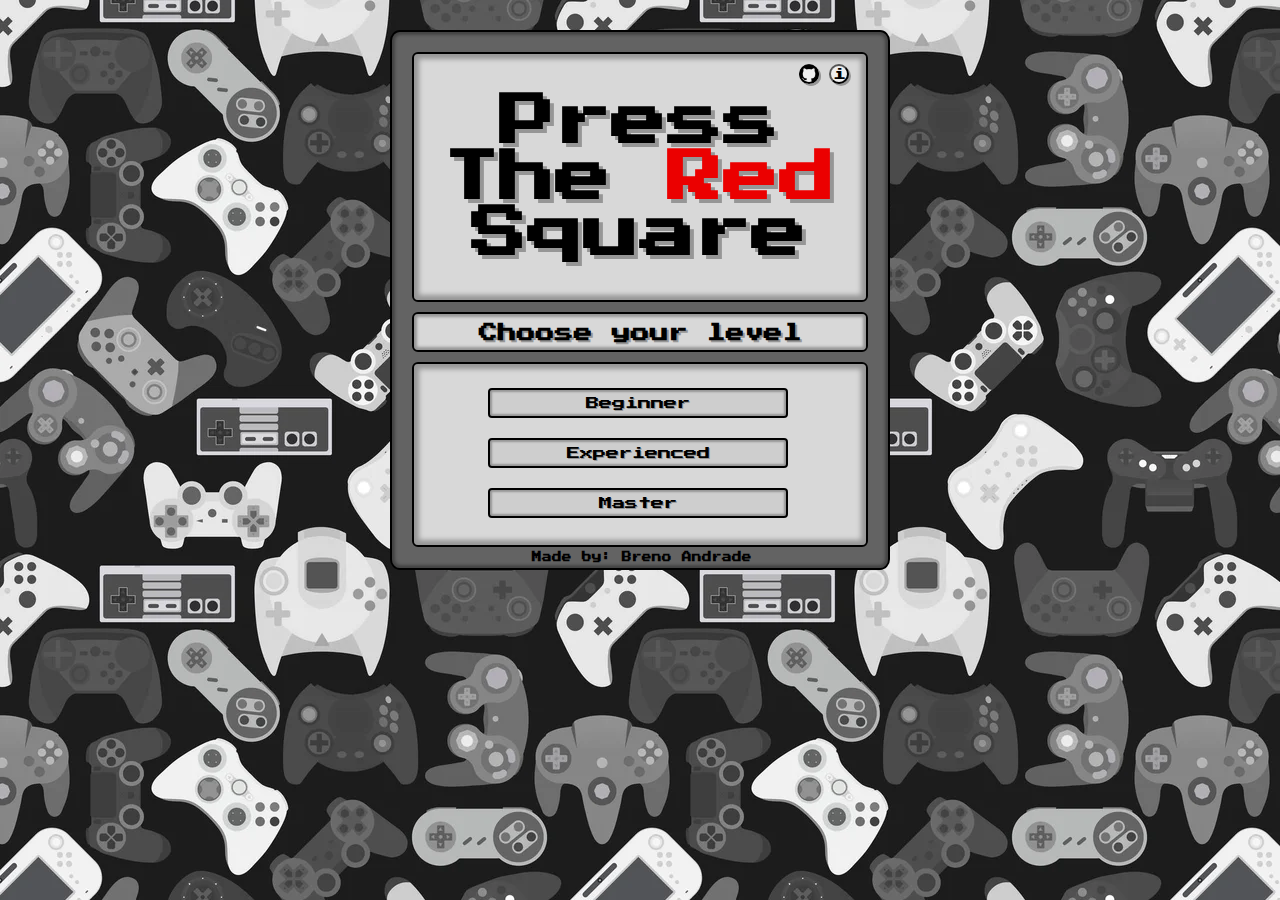
<file: index.html>
<!DOCTYPE html>
<html lang="pt-br">
<head>
    <!-- settings -->
    <meta charset="UTF-8">
    <meta name="viewport" content="width=device-width, initial-scale=1.0">
    <title>Press the Red Square</title>

    <!-- fonts -->
    <link rel="preconnect" href="https://fonts.googleapis.com">
    <link rel="preconnect" href="https://fonts.gstatic.com" crossorigin>
    <link href="https://fonts.googleapis.com/css2?family=Press+Start+2P&display=swap" rel="stylesheet">

    <!-- styles -->
    <link rel="stylesheet" href="./src/styles/main.css">
    <link rel="icon" type="image/x-icon" href="./src/images/favicon.ico">
</head>
<body>
    <main class="box">
        <div class="box-title">
            <div class="links">
                <button class="git">
                    <a href="https://github.com/bttand" target="_blank">
                    <img class="git-image" src="./src/images/github-image.png" alt="github">
                    </a>
                </button>
                <button class="info" onclick="infoAlert()">
                    i
                </button>
            </div>
            <h1 class="title">Press The <span style="color: rgb(235, 0, 0);">Red</span> Square</h1>
        </div>
        <div class="box-choose">
            <h3 class="choose">
                Choose your level
            </h3>
        </div>
        <div class="box-level">
            <button class="level" id="lvl1" onclick="location.href='./game.html';">Beginner</button>
            <button class="level" id="lvl2" onclick="location.href='./game.html';">Experienced</button>
            <button class="level" id="lvl3" onclick="location.href='./game.html';">Master</button>
        </div>
        <footer class="footer">
            <h6>Made by: <a class="name" href="https://github.com/bttand" target="_blank">Breno Andrade</a></h6>
        </footer>
    </main>
    <script>
        function infoAlert() {
            alert("Press the red square in whatever position it is!\n\n" +
            "Beginner: 9 squares.\nExperienced: 36 squares.\nMaster: 81 squares.");
        }
    </script>
    <script defer src="./src/scripts/engine.js"></script>
</body>
</html>
</file>
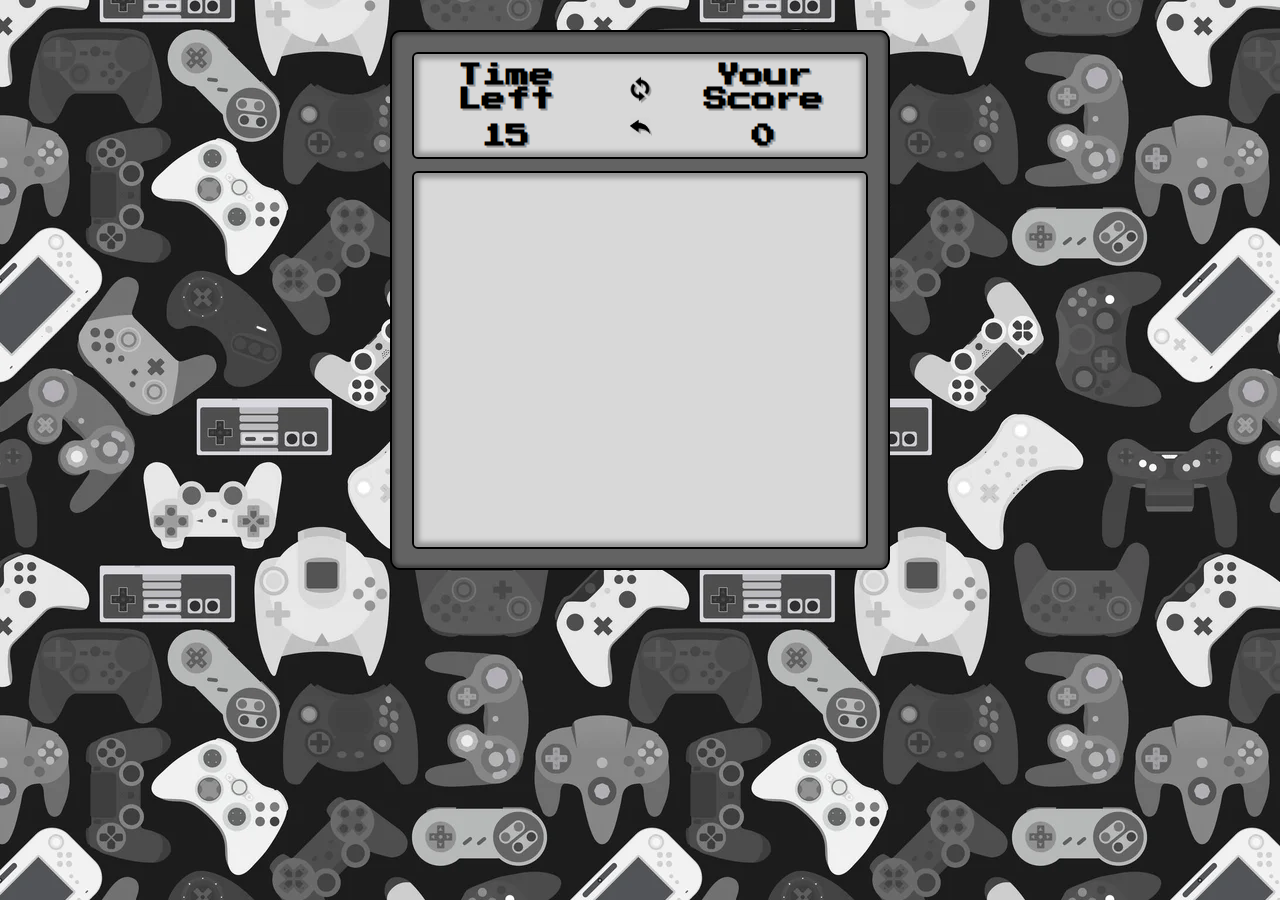
<file: game.html>
<!DOCTYPE html>
<html lang="pt-br">
<head>
    <!-- settings -->
    <meta charset="UTF-8">
    <meta name="viewport" content="width=device-width, initial-scale=1.0">
    <title>Press the Red Square</title>

    <!-- fonts -->
    <link rel="preconnect" href="https://fonts.googleapis.com">
    <link rel="preconnect" href="https://fonts.gstatic.com" crossorigin>
    <link href="https://fonts.googleapis.com/css2?family=Press+Start+2P&display=swap" rel="stylesheet">

    <!-- styles -->
    <link rel="stylesheet" href="./src/styles/main.css">
    <link rel="icon" type="image/x-icon" href="./src/images/favicon.ico">
</head>
<body>
    <main class="box">
        <div class="menu">
            <div class="menu-time">
                <h2>Time Left</h2>
                <h2 class="number" id="time-left">15</h2>
            </div>
            <div class="menu-buttons">
                <button class="btn-round-reload" onclick="window.location.reload()"><img id="restart" src="./src/images/restart.jpg" alt="restart"></button>
                <button class="btn-round-return" onclick="window.location.href='index.html'"><img id="return" src="./src/images/return.jpg" alt="return"></button>
            </div>
            <div class="menu-score">
                <h2>Your Score</h2>
                <h2 class="number" id="score">0</h2>
            </div>
        </div>
        <div class="panel" id="panel">
        </div>
    </main>
    <script defer src="./src/scripts/engine.js"></script>
</body>
</html>
</file>
<file: src/styles/main.css>
/* GENERAL */
* {
    margin: 0;
    padding: 0;
    box-sizing: border-box;
    font-family: 'Press Start 2P', cursive;
}

:root {
    --color-1: rgb(99, 99, 99);
    --color-2: rgb(216, 216, 216);
    --color-3: rgb(150, 150, 150);
    --color-4: rgb(0, 0, 0);
    --color-5: rgb(206, 206, 206);
}

body {
    background-image: url(../images/gamepad-background.jpg);
    user-select: none;
}

.box {
    border-radius: 2%;
    border: 2px solid var(--color-4);
    color: var(--color-4);
    background-color: var(--color-1);
    box-shadow: inset 0 0 3px 3px rgb(68, 68, 68);
    margin: 30px auto;
    width: 500px;
    height: 540px;  
}

h2 {
    text-shadow: 2px 2px var(--color-3); 
}

/* PAGE INDEX */
.box-title {
    box-shadow: inset 0 0 5px 5px var(--color-3);
    border-radius: 6px;
    border: 2px solid var(--color-4);
    background-color: var(--color-2);
    margin: 10px 20px;  
    margin-top: 20px;
    display: flex;
    height: 250px;
}

.title {
    position: relative;
    left: -30px;
    text-shadow: 4px 4px var(--color-3);
    font-size: 3.5em;
    text-align: center;
    width: 400px;
    margin: auto;
}

.box-choose {
    box-shadow: inset 0 0 3px 3px var(--color-3);
    border-radius: 6px;
    border: 2px solid var(--color-4);
    background-color: var(--color-2);
    margin: 10px 20px;
    display: flex;
    height: 40px;
    align-items: center;
}

.choose {
    text-shadow: 2px 2px var(--color-3);
    margin: auto;
    text-align: center;
}

.box-level {
    box-shadow: inset 0 0 5px 5px var(--color-3);
    border-radius: 6px;
    border: 2px solid var(--color-4);
    background-color: var(--color-2);
    height: 185px;
    margin: 10px 20px;
    display: block;
    align-items: center;
    padding-top: 14px;
}

.level {
    border-radius: 4px;
    background-color: var(--color-5);
    border: 2px solid var(--color-4);
    height: 30px;
    width: 300px;
    text-align: center;
    margin: 10px 74px;
    box-shadow: inset 0 0 2px 2px var(--color-3);
    cursor: pointer;
    text-shadow: 1.4px 1.4px var(--color-3); 
}

.level:hover {
    box-shadow: inset 0 0 4px 4px var(--color-3);
}

.links {
    display: flex;
    position: relative;
    left: 380px;
    top: 5px;
}

.info, .git, .git-image {
    box-shadow: 2px 2px var(--color-3);
    border-radius: 50%;
    margin: 5px;
    height: 20px;
    width: 20px;
    cursor: pointer;
}

.git-image {
    margin: -3px;
}

.footer {
    position: relative;
    bottom: 5px;
    left: 140px;
    font-size: 0.9em;
}

.name {
    text-decoration: none;
    color: inherit;
}

.name:hover {
    color: rgb(0, 0, 115);
}

/* PAGE GAME */
.menu {
    box-shadow: inset 0 0 5px 5px var(--color-3);
    border-radius: 6px;
    border: 2px solid var(--color-4);
    background-color: var(--color-2);
    height: 20%;
    margin: 20px;
    display: flex;
    text-align: center;
    align-items: center;
    color: rgb(0, 0, 0);
}

.panel {
    box-shadow: inset 0 0 5px 5px var(--color-3);
    border-radius: 6px;
    border: 2px solid var(--color-4);
    background-color: var(--color-2);
    margin: -8px 20px;
    height: 378px;
    display: flex;
    align-items: center;
    justify-content: center;
}

.square {
    border-radius: 4px;
    margin: 4px;
    border: 3px solid black;
    background-color: white;
    box-shadow: inset 0 0 10px 10px rgb(230, 230, 230);
}

.number {
    margin-top: .8rem;
}

.press {
    background-color: red;
    box-shadow: inset 0 0 10px 10px rgb(230, 0, 0);
    cursor: pointer;
}

.btn-round-reload, .btn-round-return {
    border: none;
    outline: none;
    position: relative;
    width: 30px;
    height: 30px;
    border-radius: 50%;
    background-color: var(--color-2);
}

.btn-round-reload:hover, .btn-round-return:hover {
    transform: scale(1.2);
    cursor: pointer;
}

.btn-round-reload {
    top: -2px;
    left: 10px;
}

.btn-round-return {
    top: 6px;
    left: 10px;
}

#restart {
    width: 28px;
    height: 28px;
    position: relative;
    filter: drop-shadow(2px 2px var(--color-3));
}

#return {
    width: 20px;
    height: 20px;
    position: relative;
    filter: drop-shadow(2px 2px var(--color-3));
}
</file>
